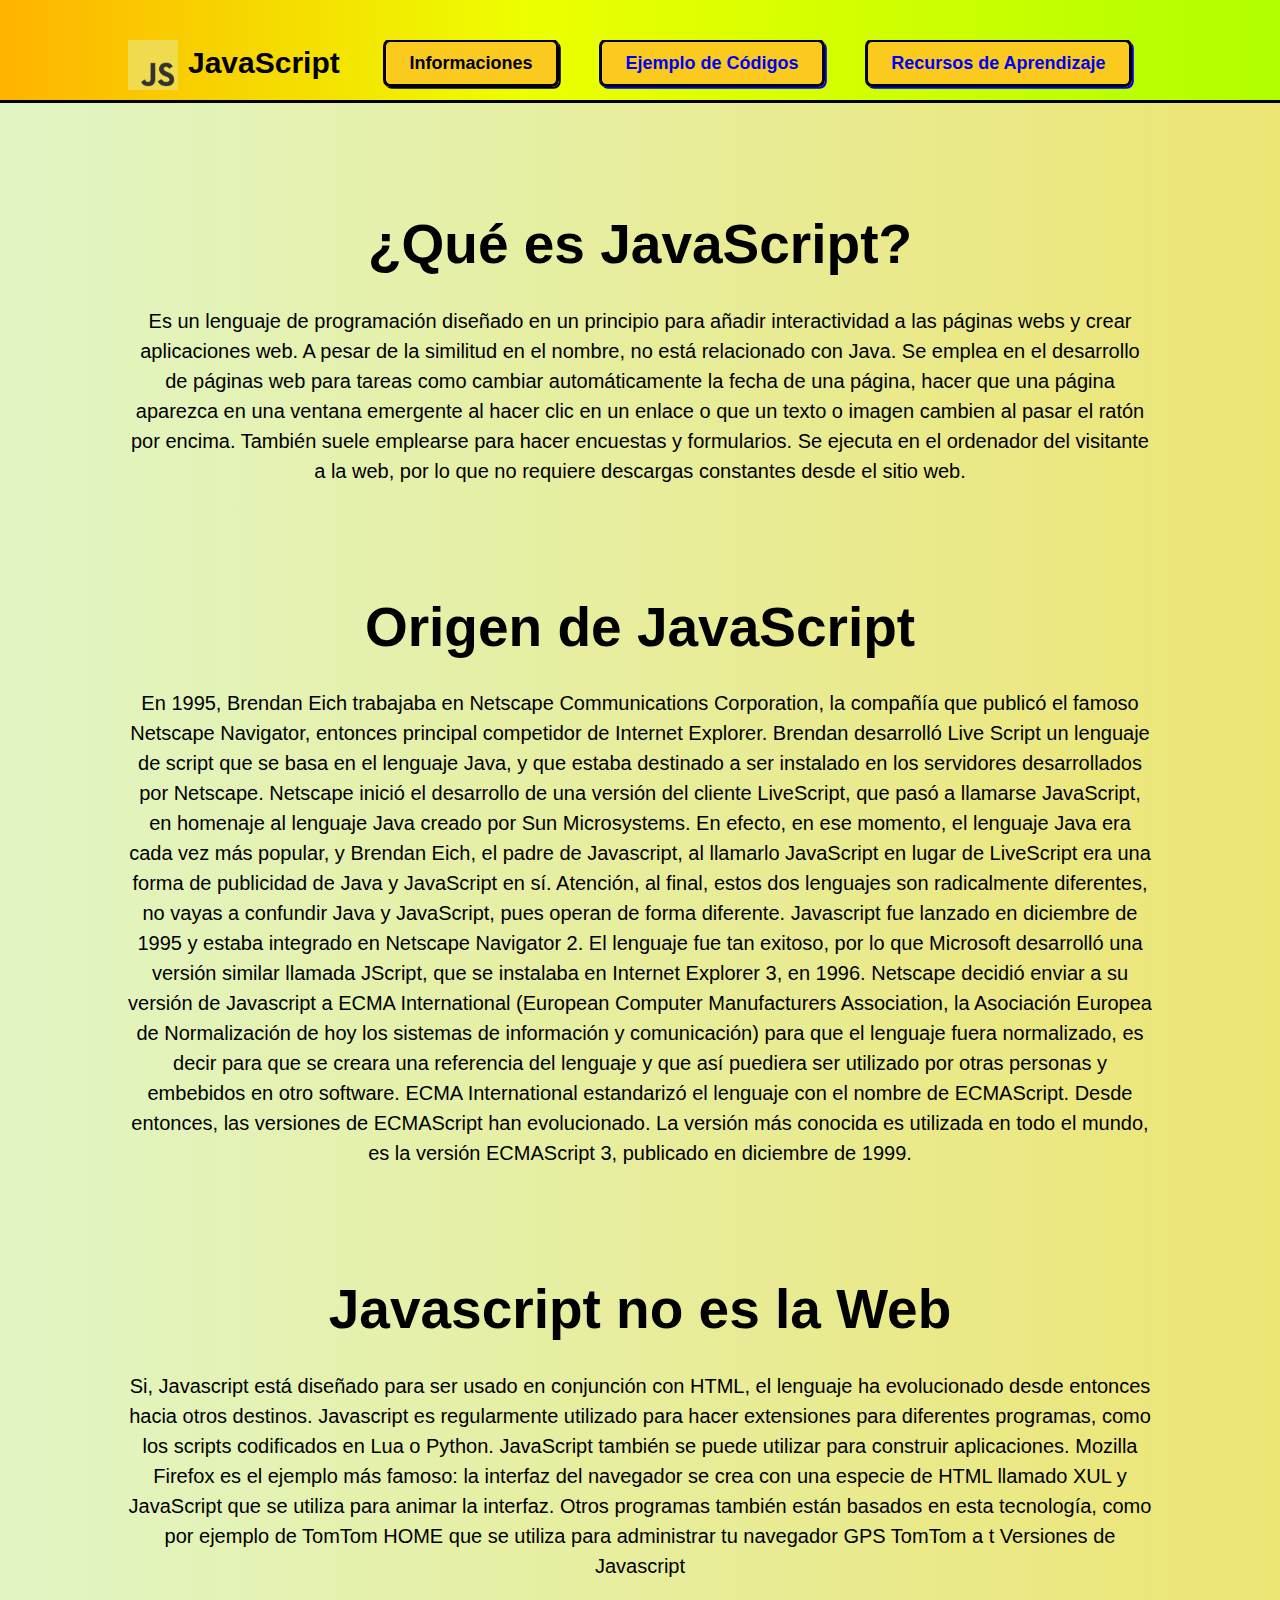
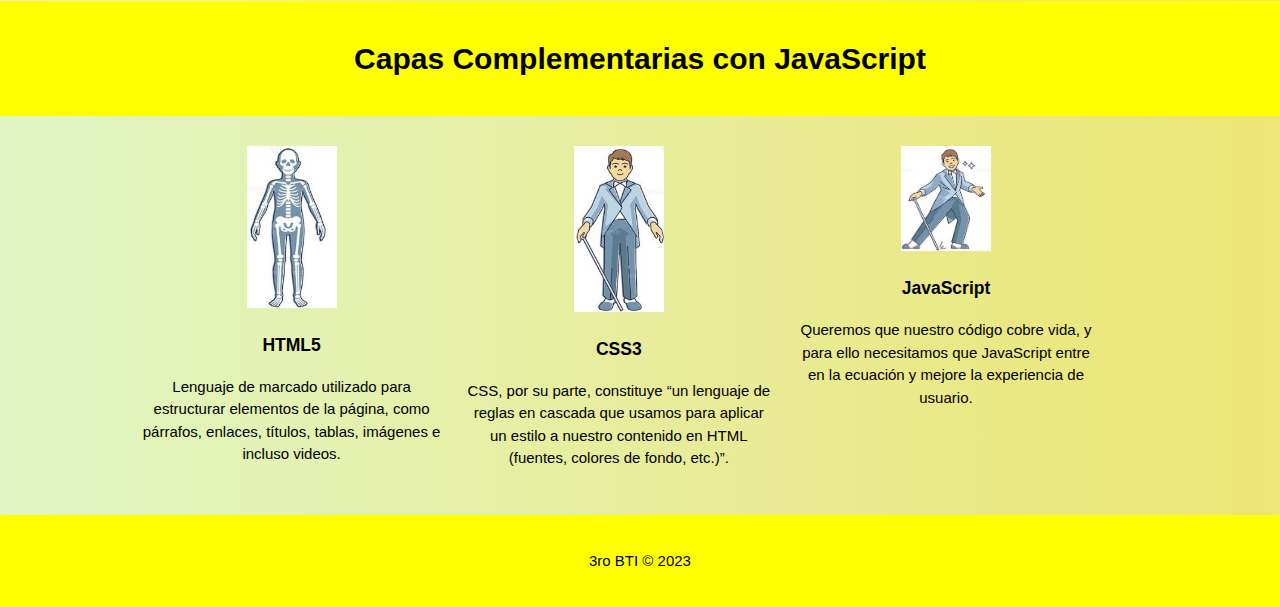
<file: index.html>
<!DOCTYPE html>
<html>

<head>
    <meta charset="utf-8">
    <title>JavaScript</title>
    <link rel="stylesheet" href="estilos.css">

    <link rel="icon"
        href="[data-uri]">
</head>

<body>
    <header>
        <div class="container">
            <div id="branding">
                <img src="JavaScript-logo.png" alt="JavaScript">
                <h1><span class="highlight">Java</span>Script</h1>
            </div>
            <nav>
                <ul>
                    <li class="current"><a href="index.html">Informaciones</a></li>
                    <li><a href="about.html">Ejemplo de Códigos</a></li>
                    <li><a href="services.html">Recursos de Aprendizaje</a></li>
                </ul>
            </nav>
        </div>
    </header>

    <section id="showcase">
        <div class="container">
            <h1>¿Qué es JavaScript?</h1>
            <p>Es un lenguaje de programación diseñado en un principio para añadir interactividad a las páginas webs y
                crear aplicaciones web. A pesar de la similitud en el nombre, no está relacionado con Java. Se emplea en
                el desarrollo de páginas web para tareas como cambiar automáticamente la fecha de una página, hacer que
                una página aparezca en una ventana emergente al hacer clic en un enlace o que un texto o imagen cambien
                al pasar el ratón por encima. También suele emplearse para hacer encuestas y formularios. Se ejecuta en
                el ordenador del visitante a la web, por lo que no requiere descargas constantes desde el sitio web.</p>

            <h1>Origen de JavaScript</h1>
            <p>En 1995, Brendan Eich trabajaba en Netscape Communications Corporation, la compañía que publicó el famoso
                Netscape Navigator, entonces principal competidor de Internet Explorer. Brendan desarrolló Live Script
                un lenguaje de script que se basa en el lenguaje Java, y que estaba destinado a ser instalado en los
                servidores desarrollados por Netscape. Netscape inició el desarrollo de una versión del cliente
                LiveScript, que pasó a llamarse JavaScript, en homenaje al lenguaje Java creado por Sun Microsystems. En
                efecto, en ese momento, el lenguaje Java era cada vez más popular, y Brendan Eich, el padre de
                Javascript, al llamarlo JavaScript en lugar de LiveScript era una forma de publicidad de Java y
                JavaScript en sí. Atención, al final, estos dos lenguajes son radicalmente diferentes, no vayas a
                confundir Java y JavaScript, pues operan de forma diferente. Javascript fue lanzado en diciembre de 1995
                y estaba integrado en Netscape Navigator 2. El lenguaje fue tan exitoso, por lo que Microsoft desarrolló
                una versión similar llamada JScript, que se instalaba en Internet Explorer 3, en 1996. Netscape decidió
                enviar a su versión de Javascript a ECMA International (European Computer Manufacturers Association, la
                Asociación Europea de Normalización de hoy los sistemas de información y comunicación) para que el
                lenguaje fuera normalizado, es decir para que se creara una referencia del lenguaje y que así puediera
                ser utilizado por otras personas y embebidos en otro software. ECMA International estandarizó el
                lenguaje con el nombre de ECMAScript. Desde entonces, las versiones de ECMAScript han evolucionado. La
                versión más conocida es utilizada en todo el mundo, es la versión ECMAScript 3, publicado en diciembre
                de 1999.
            </p>

            <h1>Javascript no es la Web</h1>
            <p>Si, Javascript está diseñado para ser usado en conjunción con HTML, el lenguaje ha evolucionado desde
                entonces hacia otros destinos. Javascript es regularmente utilizado para hacer extensiones para
                diferentes programas, como los scripts codificados en Lua o Python.
                JavaScript también se puede utilizar para construir aplicaciones. Mozilla Firefox es el ejemplo más
                famoso: la interfaz del navegador se crea con una especie de HTML llamado XUL y JavaScript que se
                utiliza para animar la interfaz. Otros programas también están basados en esta tecnología, como por
                ejemplo de TomTom HOME que se utiliza para administrar tu navegador GPS TomTom a t Versiones de
                Javascript


            </p>
        </div>
    </section>

    <section id="newsletter">
        <div class="container">
            <h1>Capas Complementarias con JavaScript</h1>

        </div>
    </section>
    <section id="boxes">
        <div class="container">
            <div class="box">
                <img src="esqueleto.jpg">
                <h3>HTML5</h3>
                <p>Lenguaje de marcado utilizado para estructurar elementos de la página, como párrafos, enlaces,
                    títulos, tablas, imágenes e incluso videos.</p>
            </div>
            <div class="box">
                <img src="ropa.jpg">
                <h3>CSS3</h3>
                <p> CSS, por su parte,
                    constituye “un lenguaje de reglas en cascada que usamos para aplicar un estilo a nuestro contenido
                    en HTML (fuentes, colores de fondo, etc.)”.
                </p>
            </div>
            <div class="box">
                <img src="baile.jpg">
                <h3>JavaScript</h3>
                <p>Queremos que nuestro código cobre vida, y para ello necesitamos que JavaScript entre en la ecuación y
                    mejore la experiencia de usuario.
                </p>
            </div>
        </div>
    </section>



    <footer>
        <p>3ro BTI &copy; 2023</p>
    </footer>

</body>


</html>
</file>
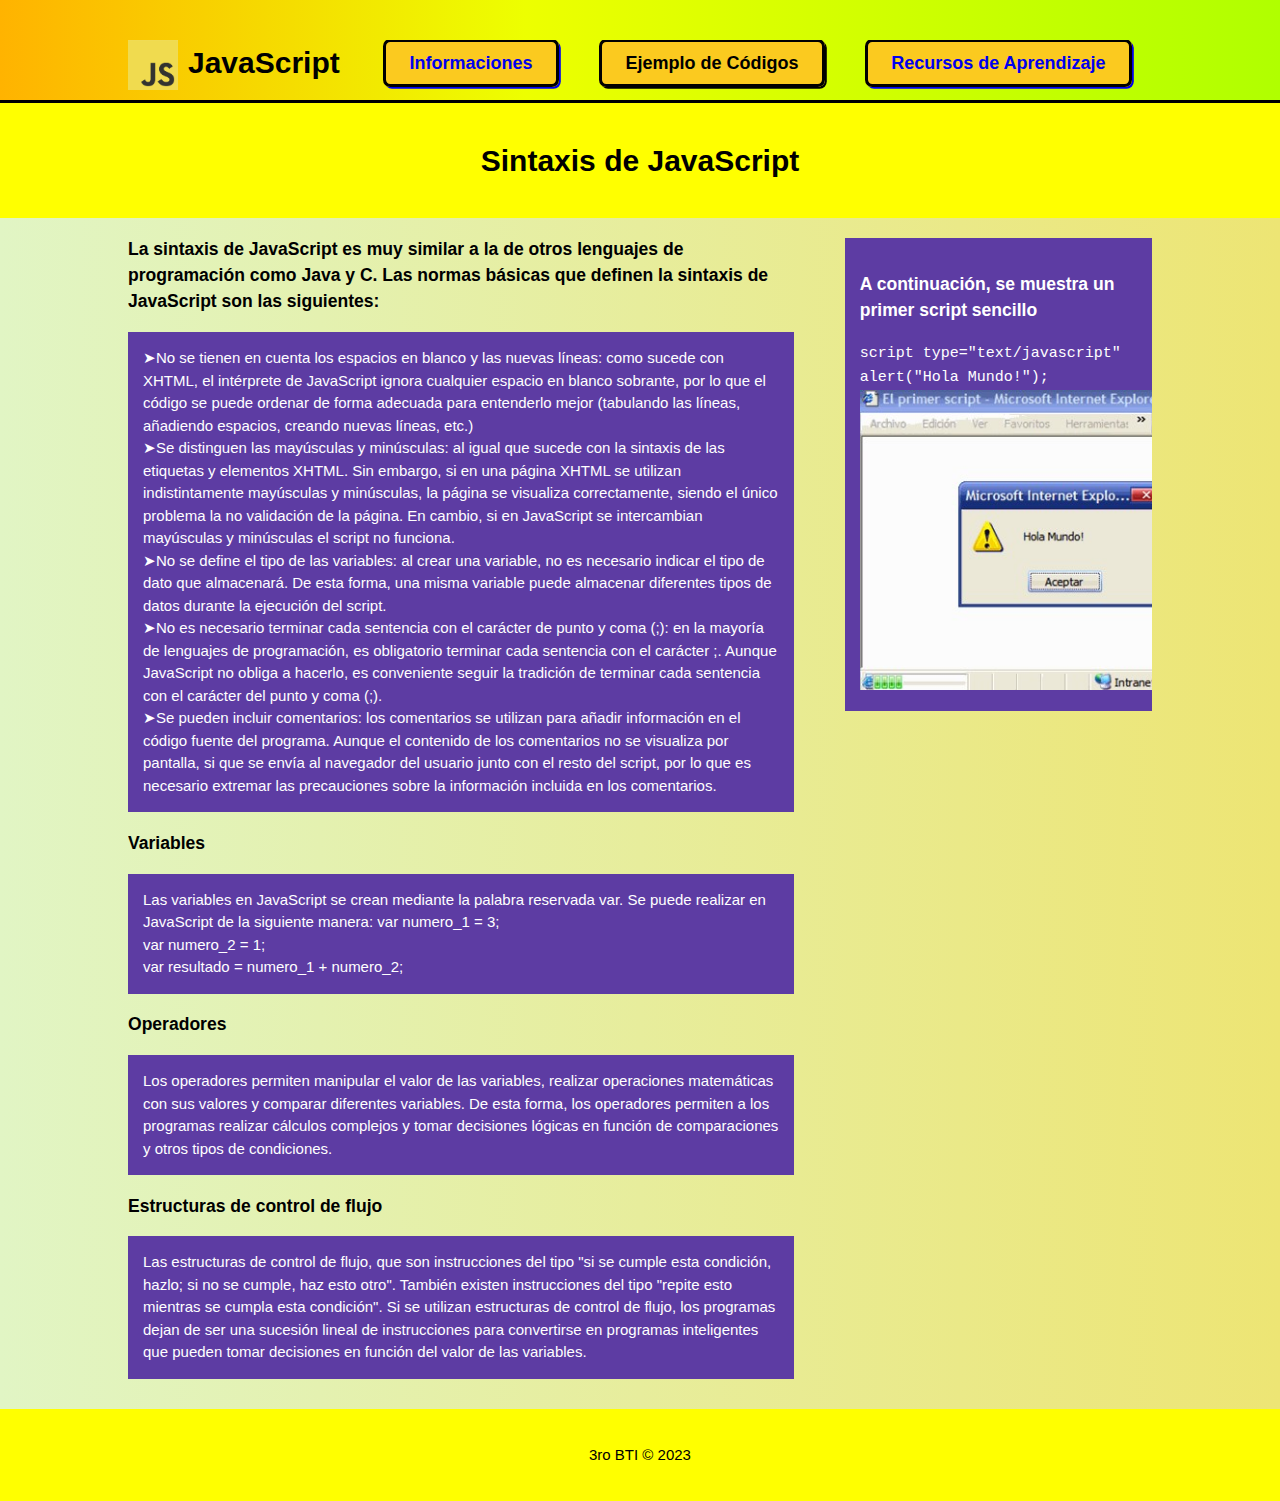
<file: about.html>
<!DOCTYPE html>
<html>

<head>
  <meta charset="utf-8">
  <title>JavaScript</title>
  <link rel="stylesheet" href="estilos.css">
  <link rel="icon"
    href="[data-uri]">
</head>

<body>
  <header>
    <div class="container">
      <div id="branding">
        <img src="JavaScript-logo.png" alt="JavaScript">
        <h1><span class="highlight">Java</span>Script</h1>
      </div>
      <nav>
        <ul>
          <li><a href="index.html">Informaciones</a></li>
          <li class="current"><a href="about.html">Ejemplo de Códigos</a></li>
          <li><a href="services.html">Recursos de Aprendizaje</a></li>
        </ul>
      </nav>
    </div>
  </header>

  <section id="newsletter">
    <div class="container">
      <h1>Sintaxis de JavaScript</h1>

    </div>
  </section>

  <section id="main">
    <div class="container">
      <article id="main-col">

        <h3>
          La sintaxis de JavaScript es muy similar a la de otros lenguajes de programación como Java y C. Las normas
          básicas que definen la sintaxis de JavaScript son las siguientes:
        </h3>
        <p class="dark">
          ➤No se tienen en cuenta los espacios en blanco y las nuevas líneas: como sucede con XHTML, el intérprete de
          JavaScript ignora cualquier espacio en blanco sobrante, por lo que el código se puede ordenar de forma
          adecuada para entenderlo mejor (tabulando las líneas, añadiendo espacios, creando nuevas líneas, etc.)<br>
          ➤Se distinguen las mayúsculas y minúsculas: al igual que sucede con la sintaxis de las etiquetas y elementos
          XHTML. Sin embargo, si en una página XHTML se utilizan indistintamente mayúsculas y minúsculas, la página se
          visualiza correctamente, siendo el único problema la no validación de la página. En cambio, si en JavaScript
          se intercambian mayúsculas y minúsculas el script no funciona.<br>
          ➤No se define el tipo de las variables: al crear una variable, no es necesario indicar el tipo de dato que
          almacenará. De esta forma, una misma variable puede almacenar diferentes tipos de datos durante la ejecución
          del script.<br>
          ➤No es necesario terminar cada sentencia con el carácter de punto y coma (;): en la mayoría de lenguajes de
          programación, es obligatorio terminar cada sentencia con el carácter ;. Aunque JavaScript no obliga a hacerlo,
          es conveniente seguir la tradición de terminar cada sentencia con el carácter del punto y coma (;).<br>
          ➤Se pueden incluir comentarios: los comentarios se utilizan para añadir información en el código fuente del
          programa. Aunque el contenido de los comentarios no se visualiza por pantalla, si que se envía al navegador
          del usuario junto con el resto del script, por lo que es necesario extremar las precauciones sobre la
          información incluida en los comentarios.
        </p>
        <h3>Variables</h3>
        <p class="dark">
          Las variables en JavaScript se crean mediante la palabra reservada var. Se puede realizar en JavaScript de la
          siguiente manera:
          var numero_1 = 3;<br>
          var numero_2 = 1;<br>
          var resultado = numero_1 + numero_2;<br>
        </p>
        <h3> Operadores</h3>
        <p class="dark">
          Los operadores permiten manipular el valor de las variables, realizar operaciones matemáticas con sus valores
          y comparar diferentes variables. De esta forma, los operadores permiten a los programas realizar cálculos
          complejos y tomar decisiones lógicas en función de comparaciones y otros tipos de condiciones.
        </p>
        <h3>Estructuras de control de flujo</h3>
        <p class="dark">
          Las estructuras de control de flujo, que son instrucciones del tipo "si se cumple esta condición, hazlo; si no
          se cumple, haz esto otro". También existen instrucciones del tipo "repite esto mientras se cumpla esta
          condición".

          Si se utilizan estructuras de control de flujo, los programas dejan de ser una sucesión lineal de
          instrucciones para convertirse en programas inteligentes que pueden tomar decisiones en función del valor de
          las variables.


        </p>
      </article>

      <aside id="sidebar">
        <div class="dark">
          <h3>A continuación, se muestra un primer script sencillo</h3>
          <code> script type="text/javascript"<br>
            alert("Hola Mundo!");</code> <br>
          <img src="resultado.jpg" width="400" height="300" alt="">


        </div>
      </aside>
    </div>
  </section>

  <footer>
    <p>3ro BTI &copy; 2023</p>
  </footer>
</body>

</html>
</file>
<file: estilos.css>
body{
  font: 15px/1.5 Arial, Helvetica,sans-serif;
  padding:0;
  margin:0;
  background: #EDE574;  /* fallback for old browsers */
  background: -webkit-linear-gradient(to right, #E1F5C4, #EDE574);  /* Chrome 10-25, Safari 5.1-6 */
  background: linear-gradient(to right, #E1F5C4, #EDE574); /* W3C, IE 10+/ Edge, Firefox 16+, Chrome 26+, Opera 12+, Safari 7+ */
  
  
}

/* Global */
.container{
  width:80%;
  margin:auto;
  overflow:hidden;
}

ul{
  margin:0;
  padding:0;
}

.button_1{
  height:38px;
  background:#e8491d;
  border:0;
  padding-left: 20px;
  padding-right:20px;
  color:#ffffff;
}

.dark{
  padding:15px;
  background:#5d3ca3;
  color:#ffffff;
  margin-top:10px;
  margin-bottom:10px;
}

/* Header **/
header{
  background: rgb(255,179,0);
  background: linear-gradient(90deg, rgba(255,179,0,1) 0%, rgba(237,255,0,1) 41%, rgba(176,255,0,1) 100%);
  color:#151313;
  padding-top:30px;
  min-height:70px;
  border-bottom:#000000 3px solid;
  align-items: center;
  display: flex;
}

header a{
  background: #FBCA1F;
  font-family: inherit;
  padding: 0.6em 1.3em;
  font-weight: 900;
  font-size: 18px;
  border: 3px solid black;
  border-radius: 0.4em;
  box-shadow: 0.1em 0.1em;
  text-decoration: none;
}
header a:hover{
  transform: translate(-0.05em, -0.05em);
  box-shadow: 0.15em 0.15em;
}
header a:active{
  transform: translate(0.05em, 0.05em);
  box-shadow: 0.05em 0.05em;
}


header li{
  float:left;
  display:inline;
  padding: 0 20px 0 20px;
}

header #branding{
display: flex;
justify-content: center;
float:left;
  
}
header #branding img{
  height: 50px;
  margin-right: 10px;

}
header #branding h1{
  margin:0;
  color: rgb(0, 0, 0);
}

header nav{
  float:right;
  margin-top:10px;
  align-items: center;
}

header .highlight, header .current a{
  color:#000000;
  font-weight:bold;
}

header a:hover{
  color:rgb(0, 0, 0);
  font-weight:bold;
}

/* Showcase */
#showcase{
  min-height:400px;
  background:url('') no-repeat;
  
  background-position: center;
  background-size: cover;
  text-align:center;
  color: rgb(0, 0, 0);
}

#showcase h1{
  margin-top:100px;
  font-size:55px;
  margin-bottom:10px;
  
}

#showcase p{
  font-size:20px;
}

/* Newsletter */
#newsletter{
  padding:15px;
  color:#000000;
  background:yellow;
}

#newsletter h1{
  float:none;
  text-align: center;
}

#newsletter form {
  float:right;
  margin-top:15px;
}

#newsletter input[type="email"]{
  padding:4px;
  height:25px;
  width:250px;
}

/* Boxes */
#boxes{
  margin-top:20px;
 
}

#boxes .box{
  float:left;
  text-align: center;
  width:30%;
  padding:10px;
}

#boxes .box img{
  width:90px;
}

/* Sidebar */
aside#sidebar{
  float:right;
  width:30%;
  margin-top:10px;
}

aside#sidebar .quote input, aside#sidebar .quote textarea{
  width:90%;
  padding:5px;
}

/* Main-col */
article#main-col{
  float:left;
  width:65%;
}

/* Services */
ul#services li{
  list-style: none;
  padding:20px;
  border: #cccccc solid 1px;
  margin-bottom:5px;
  background:#e6e6e6;
  text-align: center;
}

footer{
  padding:20px;
  margin-top:20px;

  color:#000000;
  background-color:yellow;
  text-align: center;
}

/* Media Queries */
@media(max-width: 768px){
  header #branding,
  header nav,
  header nav li,
  #newsletter h1,
  #newsletter form,
  #boxes .box,
  article#main-col,
  aside#sidebar{
    float:none;
    text-align:center;
    width:100%;
  }

  header{
    padding-bottom:20px;
    flex-direction: column;

  }
  #branding h1{
    text-align: center;
  }

  #showcase h1{
    margin-top:40px;
  }

  #newsletter button, .quote button{
    display:block;
    width:100%;
  }

  #newsletter form input[type="email"], .quote input, .quote textarea{
    width:100%;
    margin-bottom:5px;
  }
}
</file>
